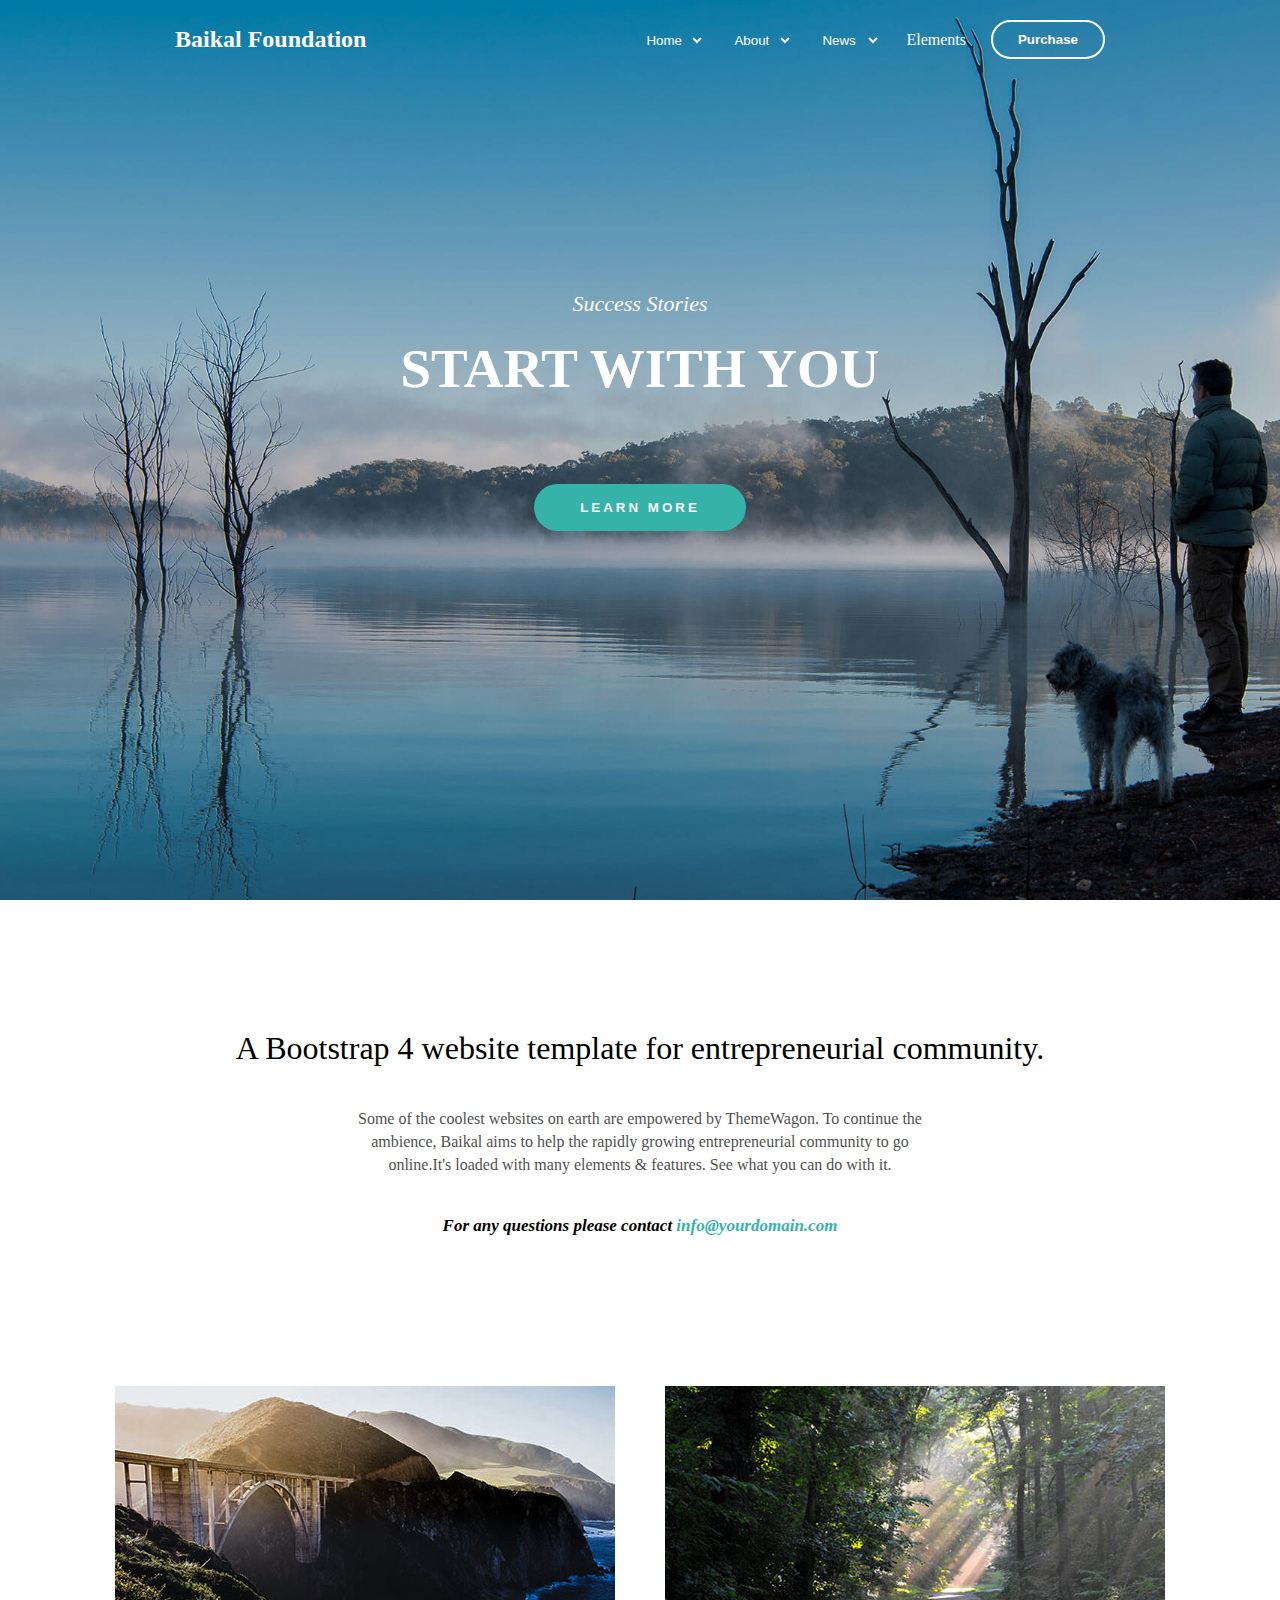
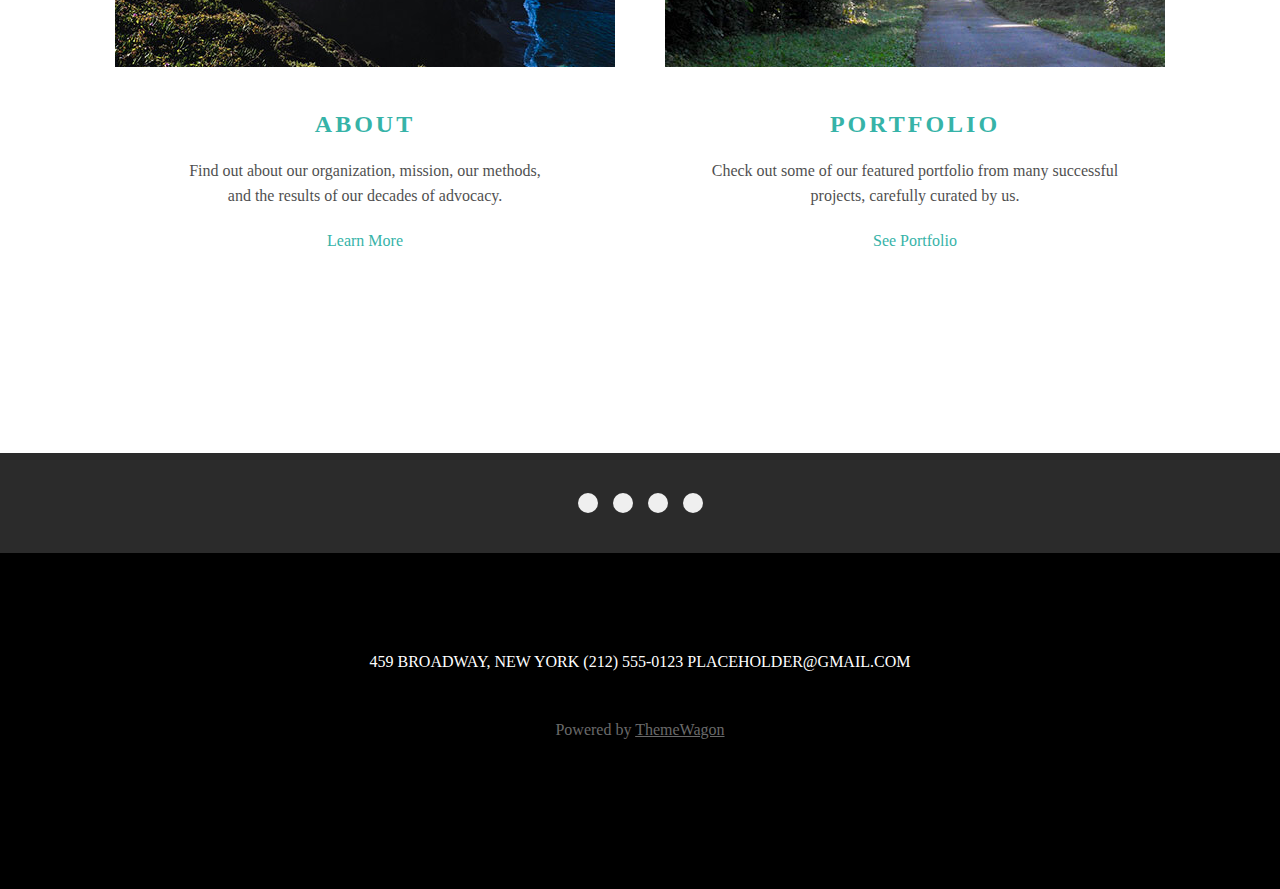
<file: index.html>
<!DOCTYPE html>
<html lang="en">
<head>
    <meta charset="UTF-8">
    <meta name="viewport" content="width=device-width, initial-scale=1.0">
    <link rel="stylesheet" href="style.css">
    <link rel="stylesheet" href="https://cdnjs.cloudflare.com/ajax/libs/font-awesome/6.5.2/css/all.min.css" integrity="sha512-SnH5WK+bZxgPHs44uWIX+LLJAJ9/2PkPKZ5QiAj6Ta86w+fsb2TkcmfRyVX3pBnMFcV7oQPJkl9QevSCWr3W6A==" crossorigin="anonymous" referrerpolicy="no-referrer" />
    <title>Template</title>
</head>
<body>
    <div class="con1">
        <div class="nav">
            <div>
                <h2>Baikal Foundation</h2>
            </div>
            <div class="list">
                <ul>
                    <li>
                        <select id="drop">
                            <option value="home">Home</option>
                            <option value="classic"><a href="#">Classic</a></option>
                        </select>
                    </li>
                    <li>
                        <select id="drop">
                            <option value="about">About</option>
                            <option value="classic"><a href="#">Classic</a></option>
                        </select>
                    </li>
                    <li>
                        <select id="drop">
                            <option value="news">News</option>
                            <option value="classic"><a href="#">Classic</a></option>
                        </select>
                    </li>
                    <li><a href="#">Elements</a></li>
                    <li><button class="pur">Purchase</button></li>
                </ul>
            </div>
        </div>
        <div class="center">
            <p class="ital">Success Stories</p>
            <p class="big">START WITH YOU</p>
            <button>LEARN MORE</button>
        </div>
    </div>
    <div class="con2">
        <p class="p1">A Bootstrap 4 website template for entrepreneurial community.
        </p>
        <p class="p2">
            Some of the coolest websites on earth are empowered by ThemeWagon. To continue the
            ambience, Baikal aims to help the rapidly growing entrepreneurial community to go
            online.It's loaded with many elements & features. See what you can do with it.
        </p>
        <p class="contact">For any questions please contact <a href="#">info@yourdomain.com</a></p>
        <div class="ap">
            <div class="card">
                <img src="fluid.jpg" alt="image">
                <h2>ABOUT</h2>
                <p>Find out about our organization, mission, our methods,<br> and the results of our decades of advocacy.</p>
                <p class="lm"><a href="#">Learn More <i class="fa-solid fa-arrow-right"></i></a></p>
            </div>
            <div class="card">
                <img src="action.jpg" alt="image">
                <h2>PORTFOLIO</h2>
                <p>Check out some of our featured portfolio from many successful<br> projects, carefully curated by us.</p>
                <p class="lm"><a href="#">See Portfolio <i class="fa-solid fa-arrow-right"></i></a></p>
            </div>
        </div>
    </div>
    <div class="footer">
        <div class="icons">
            <button><i class="fa-brands fa-twitter"></i></button>
            <button><i class="fa-brands fa-instagram"></i></button>
            <button><i class="fa-brands fa-pinterest"></i></button>
            <button><i class="fa-brands fa-youtube"></i></button>
        </div>
    </div>
    <div class="footer2">
        <p>459 BROADWAY, NEW YORK   (212) 555-0123   PLACEHOLDER@GMAIL.COM
        </p>
        <p class="last">Powered by <a href="#">ThemeWagon</a></p>
    </div>
</body>
</html>
</file>
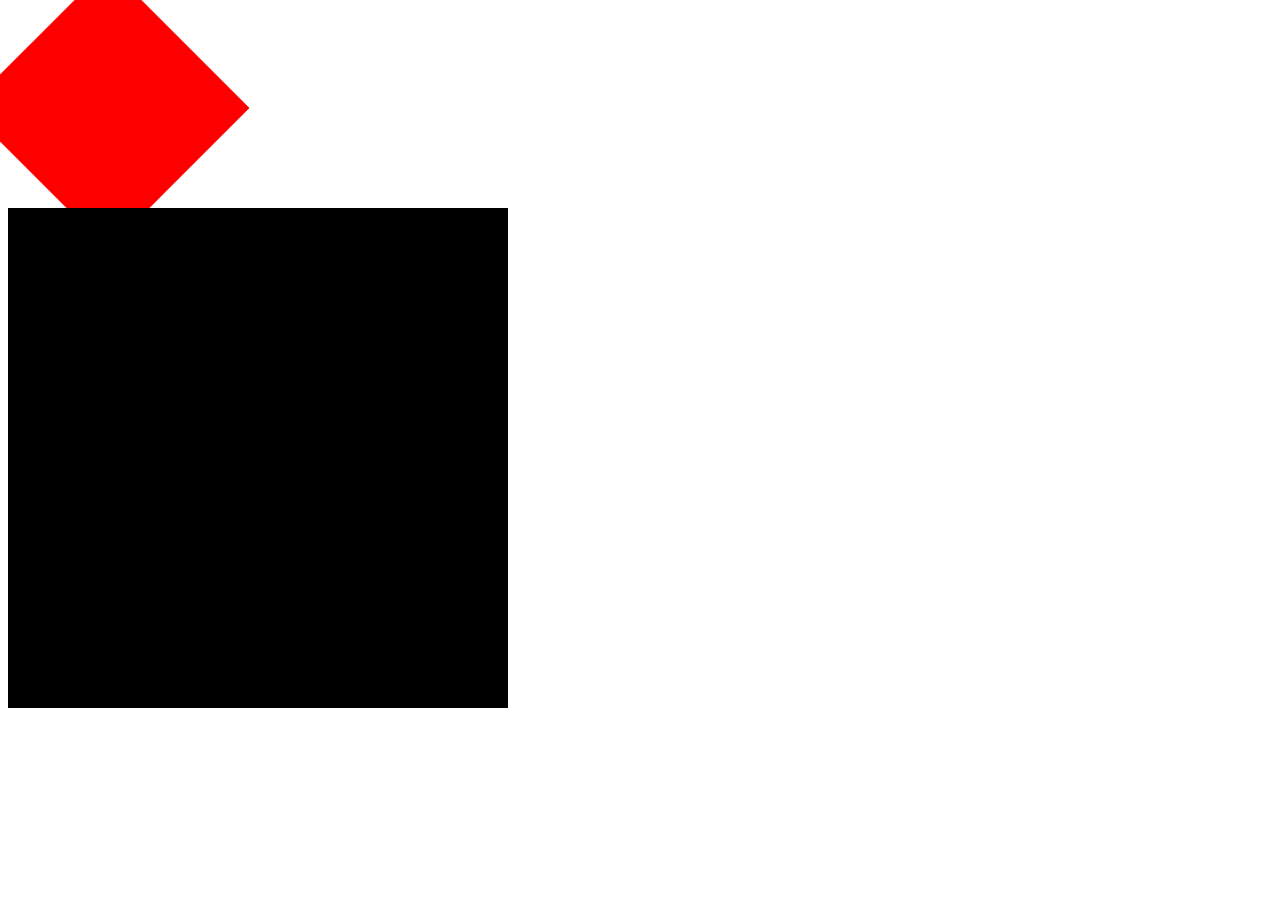
<file: animation.html>
<!DOCTYPE html>
<html lang="en">
  <head>
    <meta charset="UTF-8" />
    <meta name="viewport" content="width=device-width, initial-scale=1.0" />
    <title>Document</title>
  </head>

  <style>
    .rotate {
      background-color: red;
      height: 200px;
      width: 200px;
      transform: rotate(45deg);
    }
    /* .scale {
      background-color: aqua;
      width: 400px;
      height: 400px;
      animation-name: scale;
      animation-duration: 5s;
      animation-iteration-count: infinite;
    } */
    .box {
      background-color: black;
      width: 500px;
      height: 500px;
      animation-name: box;
      animation-duration: 10s;
      animation-iteration-count: infinite;
      animation-delay: 2s;
      position: relative;
    }

    @keyframes scale {
      0% {
        background-color: red;
      }
      100% {
        background-color: green;
        transform: scale(1.5, 1.5);
      }
    }

    @keyframes box {
      0% {
        background-color: blueviolet;
        top: 0;
        left: 0;
      }
      25% {
        background-color: blue;
        top: 0;
        left: 500px;
        transform: rotate(60deg);
      }
      50% {
        background-color: coral;
        top: 400px;
        left: 700px;
        transform: scaleY(1.5);
      }
      75% {

        background-color: cadetblue;
        top: 500px;
        left: 200px;
        transform: rotate(360deg);

      }
      100% {
        background-color: aquamarine;
        top: 0;
        left: 0;
        
      }
    }
  </style>
  <body>
    <div class="rotate"></div>

    <div class="scale"></div>

    <div class="box"></div>
  </body>
</html>
</file>
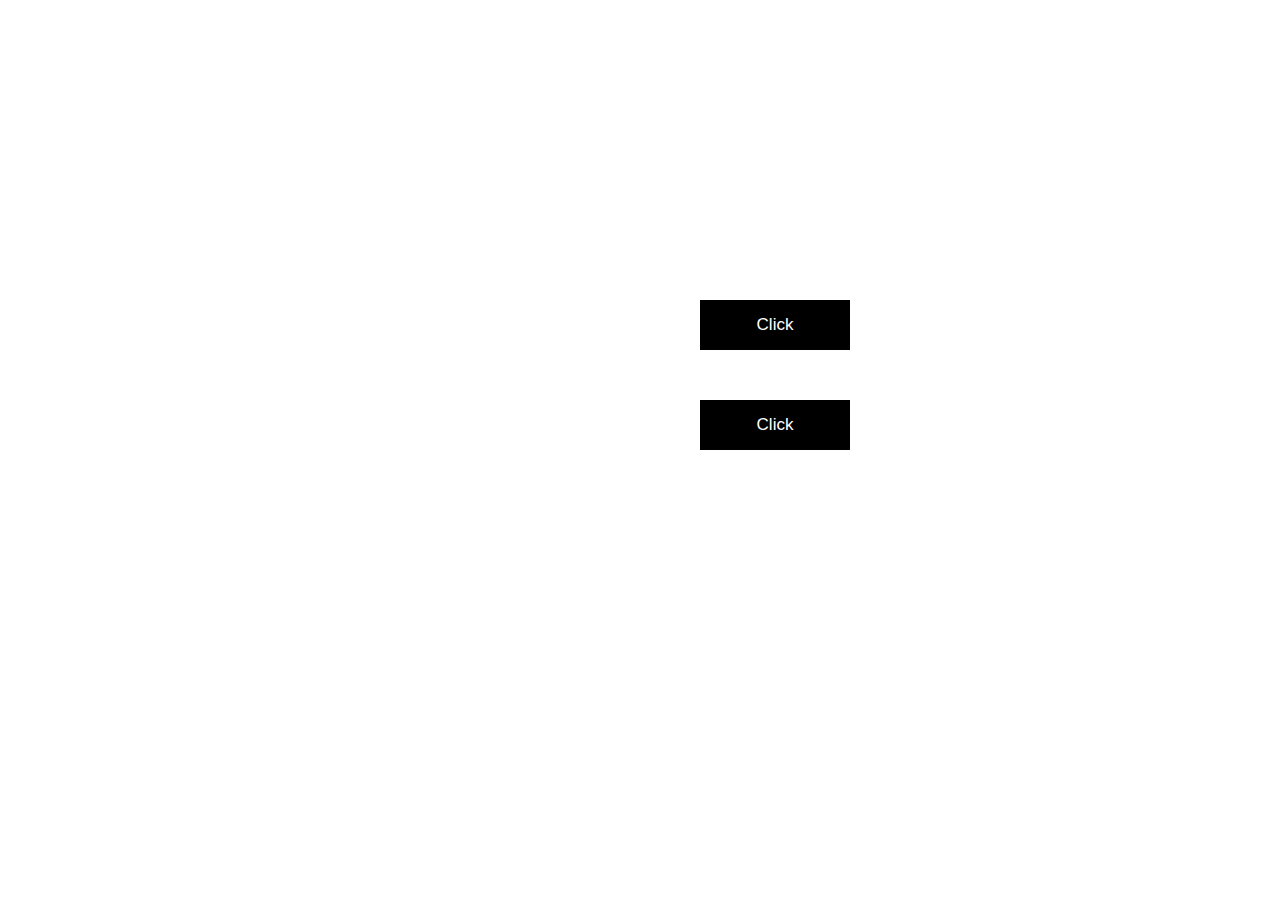
<file: before.html>
<!DOCTYPE html>
<html lang="en">
<head>
    <meta charset="UTF-8">
    <meta name="viewport" content="width=device-width, initial-scale=1.0">
    <title>Before after</title>
    <style>
        * {
            margin: 0;
            padding: 0;
        }
        .b {
            margin: 300px 700px 50px;
            height: 50px;
            width: 150px;
            font-size: 17px;
            position: relative;
            background: #000;
            color: #fff;
            border: none;
            overflow: hidden;
        }
        .b::before {
            content: " ";
            position: absolute;
            background-color: red;
            height: 3px;
            width: 100%;
            top: 0;
            left: -1000px;
            transition: .7s;
        }
        .b::after {
            content: "";
            position: absolute;
            background-color: red;
            height: 3px;
            width: 100%;
            bottom: 0;
            right: -1000px;
            transition: .7s;
        }
        .b:hover::before {
            left: 0;
        }
        .b:hover::after {
            right: 0;
        }
        .c {
            margin-left: 700px;
            height: 50px;
            width: 150px;
            font-size: 17px;
            position: relative;
            background: #000;
            color: #fff;
            border: none;
            overflow: hidden;
        }
        .c::before {
            content: " ";
            position: absolute;
            background-color: red;
            height: 100%;
            width: 100%;
            top: 0;
            left: -1000px;
            transition: .7s;
        }
        .c::after {
            content: "";
            position: absolute;
            background-color: red;
            height: 100%;
            width: 100%;
            bottom: 0;
            right: -1000px;
            transition: .7s;
        }


        .c:hover::before {
            left: 0;
            /* top: -25px; */
        }
        .c:hover::after {
            right: 0;

        }
    </style>
</head>
<body>
    <button class="b">Click</button>
    <button class="c">Click</button>
</body>
</html>
</file>
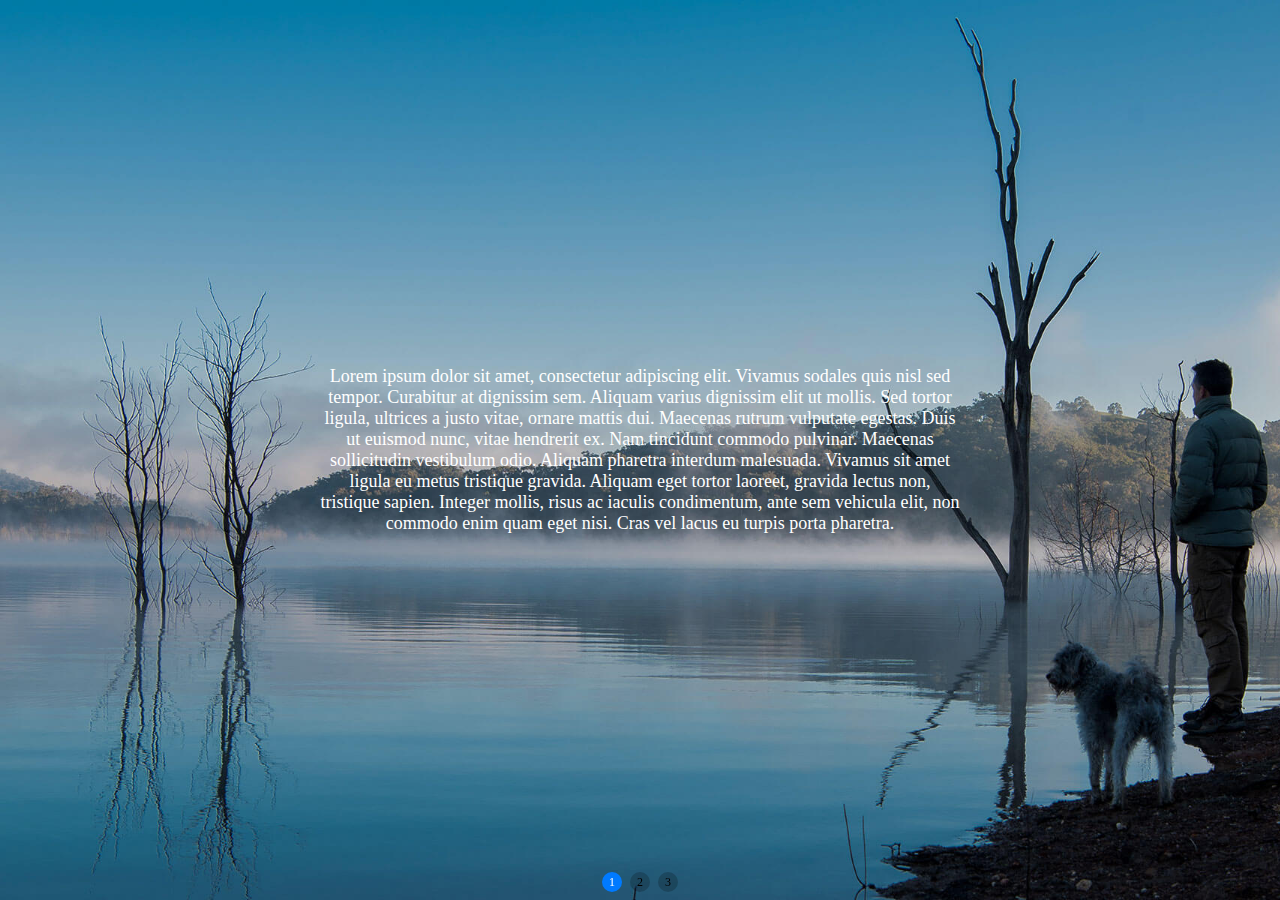
<file: swiper.html>
<!DOCTYPE html>
<html lang="en">
  <head>
    <meta charset="utf-8" />
    <title>Swiper demo</title>
    <meta
      name="viewport"
      content="width=device-width, initial-scale=1, minimum-scale=1, maximum-scale=1"
    />
    <!-- Link Swiper's CSS -->
    <link
      rel="stylesheet"
      href="https://cdn.jsdelivr.net/npm/swiper@11/swiper-bundle.min.css"
    />

    <!-- Demo styles -->
    <style>
      * {
        margin: 0;
        padding: 0;
      }
      .swiper {
        width: 100%;
        height: 100vh;
      }

      .swiper-slide {
        text-align: center;
        font-size: 18px;
        background: #fff;
        display: flex;
        justify-content: center;
        align-items: center;
      }
      .img {
        background-image: url("homePage.jpg");
        display: block;
        width: 100%;
        height: 100%;
        background-repeat: no-repeat;
        background-size: cover;
        color: #fff;
        display: flex;
        flex-direction: column;
        align-items: center;
        justify-content: center;
        p {
            width: 50%;
        }
    }

      .swiper-pagination-bullet {
        width: 20px;
        height: 20px;
        text-align: center;
        line-height: 20px;
        font-size: 12px;
        color: #000;
        opacity: 1;
        background: rgba(0, 0, 0, 0.2);
      }

      .swiper-pagination-bullet-active {
        color: #fff;
        background: #007aff;
      }
    </style>
  </head>

  <body>
    <!-- Swiper -->
    <div class="swiper mySwiper">
      <div class="swiper-wrapper">
        <div class="swiper-slide">
          <div class="img">
            <!-- <img src="homePage.jpg" alt="" /> -->
            <p>
              Lorem ipsum dolor sit amet, consectetur adipiscing elit. Vivamus
              sodales quis nisl sed tempor. Curabitur at dignissim sem. Aliquam
              varius dignissim elit ut mollis. Sed tortor ligula, ultrices a
              justo vitae, ornare mattis dui. Maecenas rutrum vulputate egestas.
              Duis ut euismod nunc, vitae hendrerit ex. Nam tincidunt commodo
              pulvinar. Maecenas sollicitudin vestibulum odio. Aliquam pharetra
              interdum malesuada. Vivamus sit amet ligula eu metus tristique
              gravida. Aliquam eget tortor laoreet, gravida lectus non,
              tristique sapien. Integer mollis, risus ac iaculis condimentum,
              ante sem vehicula elit, non commodo enim quam eget nisi. Cras vel
              lacus eu turpis porta pharetra.
            </p>
          </div>
        </div>
        <div class="swiper-slide">
          <div class="img">
            <!-- <img src="homePage.jpg" alt="" /> -->
            <p>
              Lorem ipsum dolor sit amet, consectetur adipiscing elit. Vivamus
              sodales quis nisl sed tempor. Curabitur at dignissim sem. Aliquam
              varius dignissim elit ut mollis. Sed tortor ligula, ultrices a
              justo vitae, ornare mattis dui. Maecenas rutrum vulputate egestas.
              Duis ut euismod nunc, vitae hendrerit ex. Nam tincidunt commodo
              pulvinar. Maecenas sollicitudin vestibulum odio. Aliquam pharetra
              interdum malesuada. Vivamus sit amet ligula eu metus tristique
              gravida. Aliquam eget tortor laoreet, gravida lectus non,
              tristique sapien. Integer mollis, risus ac iaculis condimentum,
              ante sem vehicula elit, non commodo enim quam eget nisi. Cras vel
              lacus eu turpis porta pharetra.
            </p>
          </div>
        </div>
        <div class="swiper-slide">
          <div class="img">
            <!-- <img src="homePage.jpg" alt="" /> -->
            <p>
              Lorem ipsum dolor sit amet, consectetur adipiscing elit. Vivamus
              sodales quis nisl sed tempor. Curabitur at dignissim sem. Aliquam
              varius dignissim elit ut mollis. Sed tortor ligula, ultrices a
              justo vitae, ornare mattis dui. Maecenas rutrum vulputate egestas.
              Duis ut euismod nunc, vitae hendrerit ex. Nam tincidunt commodo
              pulvinar. Maecenas sollicitudin vestibulum odio. Aliquam pharetra
              interdum malesuada. Vivamus sit amet ligula eu metus tristique
              gravida. Aliquam eget tortor laoreet, gravida lectus non,
              tristique sapien. Integer mollis, risus ac iaculis condimentum,
              ante sem vehicula elit, non commodo enim quam eget nisi. Cras vel
              lacus eu turpis porta pharetra.
            </p>
          </div>
        </div>
      </div>
      <div class="swiper-pagination"></div>
    </div>

    <!-- Swiper JS -->
    <script src="https://cdn.jsdelivr.net/npm/swiper@11/swiper-bundle.min.js"></script>

    <!-- Initialize Swiper -->
    <script>
      var swiper = new Swiper(".mySwiper", {
        pagination: {
          el: ".swiper-pagination",
          clickable: true,
          renderBullet: function (index, className) {
            return '<span class="' + className + '">' + (index + 1) + "</span>";
          },
        },
      });
    </script>
  </body>
</html>
</file>
<file: style.css>
* {
    margin: 0;
    padding: 0;
}
.con1 {
    height: 100vh;
    background-image: url("homePage.jpg");
    background-size: cover;
    opacity: 1;
}
#drop {
    outline: none;
    
}
.nav {
    display: flex;
    justify-content: space-between;
    align-items: center;
    padding: 20px 175px;
    background-color: transparent;
    color: #fff;
    /* position: fixed; */
}
.nav ul li select {
    border: none;
    background: transparent;
    color: #fff;
}
.nav ul li a {
    text-decoration: none;
    color: #fff;
}
/* .con1 .nav div h2 {
    margin-left: ;
} */
.nav ul {
    display: flex;
    gap: 25px;
    list-style: none;
    align-items: center;
    
}
.pur {
    border: 2px solid #fff;
    padding: 10px 25px;
    border-radius: 35px;
    color: #fff;
    background: transparent;
    font-weight: bold;
}
.pur:hover {
    background-color: white;
    color: #000;
    cursor: pointer;
    opacity: .9;
}
.center {
    color: #fff;
    display: flex;
    flex-direction: column;
    justify-content: center;
    align-items: center;
    margin: 200px;
    line-height: 50px;
}
.center button {
    padding: 15px 45px;
    border-radius: 35px;
    background-color: #36B3A8;
    color: #fafafa;
    font-weight: bold;
    letter-spacing: 3px;
    border: 1px solid transparent;
    margin-top: 90px;
}
.center button:hover {
    background-color: #42a39a;
    cursor: pointer;
}
.ital {
    font-style: italic;
    font-size: 22px;
    margin-bottom: 15px;
}
.big {
    font-weight: bold;
    font-size: 55px;
}
.con2 {
    display: flex;
    flex-direction: column;
    justify-content: center;
    align-items: center;
}
.p1 {
    margin-top: 130px;
    font-size: 32px;
    padding: 0 0 40px;
}
.p2 {
    width: 600px;
    text-align: center;
    line-height: 23px;
    opacity: .7;
}
.contact {
    font-weight: bold;
    font-style: italic;
    font-size: 17px;
    margin-top: 40px;
    margin-bottom: 150px;
}
.con2 p a {
    text-decoration: none;
    color: #36B3A8;
}
.con2 p a:hover {
    text-decoration: underline;
    color: #287d75;
}

.ap {
    display: flex;
    flex-direction: row;
    text-align: center;
}
.card {
    width: 550px;
}
.card h2 {
    letter-spacing: 3px;
    margin: 40px 0 20px;
    color: #36B3A8;
}
.card p {
    line-height: 25px;
    opacity: .7;
}
.card .lm {
    margin: 20px 0 200px;
    opacity: 1;
}
.footer {
    background-color: #2b2b2b;
    color: #6a6a6a;
    padding: 40px;
}
.icons {
    display: flex;
    flex-direction: row;
    justify-content: center;
    gap: 15px;
}
.footer .icons button {
    padding: 10px;
    border-radius: 50%;
    font-size: 16px;
    border: none;
}
.footer .icons button:hover {
    cursor: pointer;
}
.footer2 {
    background: #000;
    text-align: center;
    padding: 100px;
}
.footer2 .last {
    color: #6a6a6a;
}
.footer2 p {
    color: #fff;
    margin-bottom: 50px;
}
.footer2 a {
    text-decoration: underline;
    color: inherit;
}
</file>
